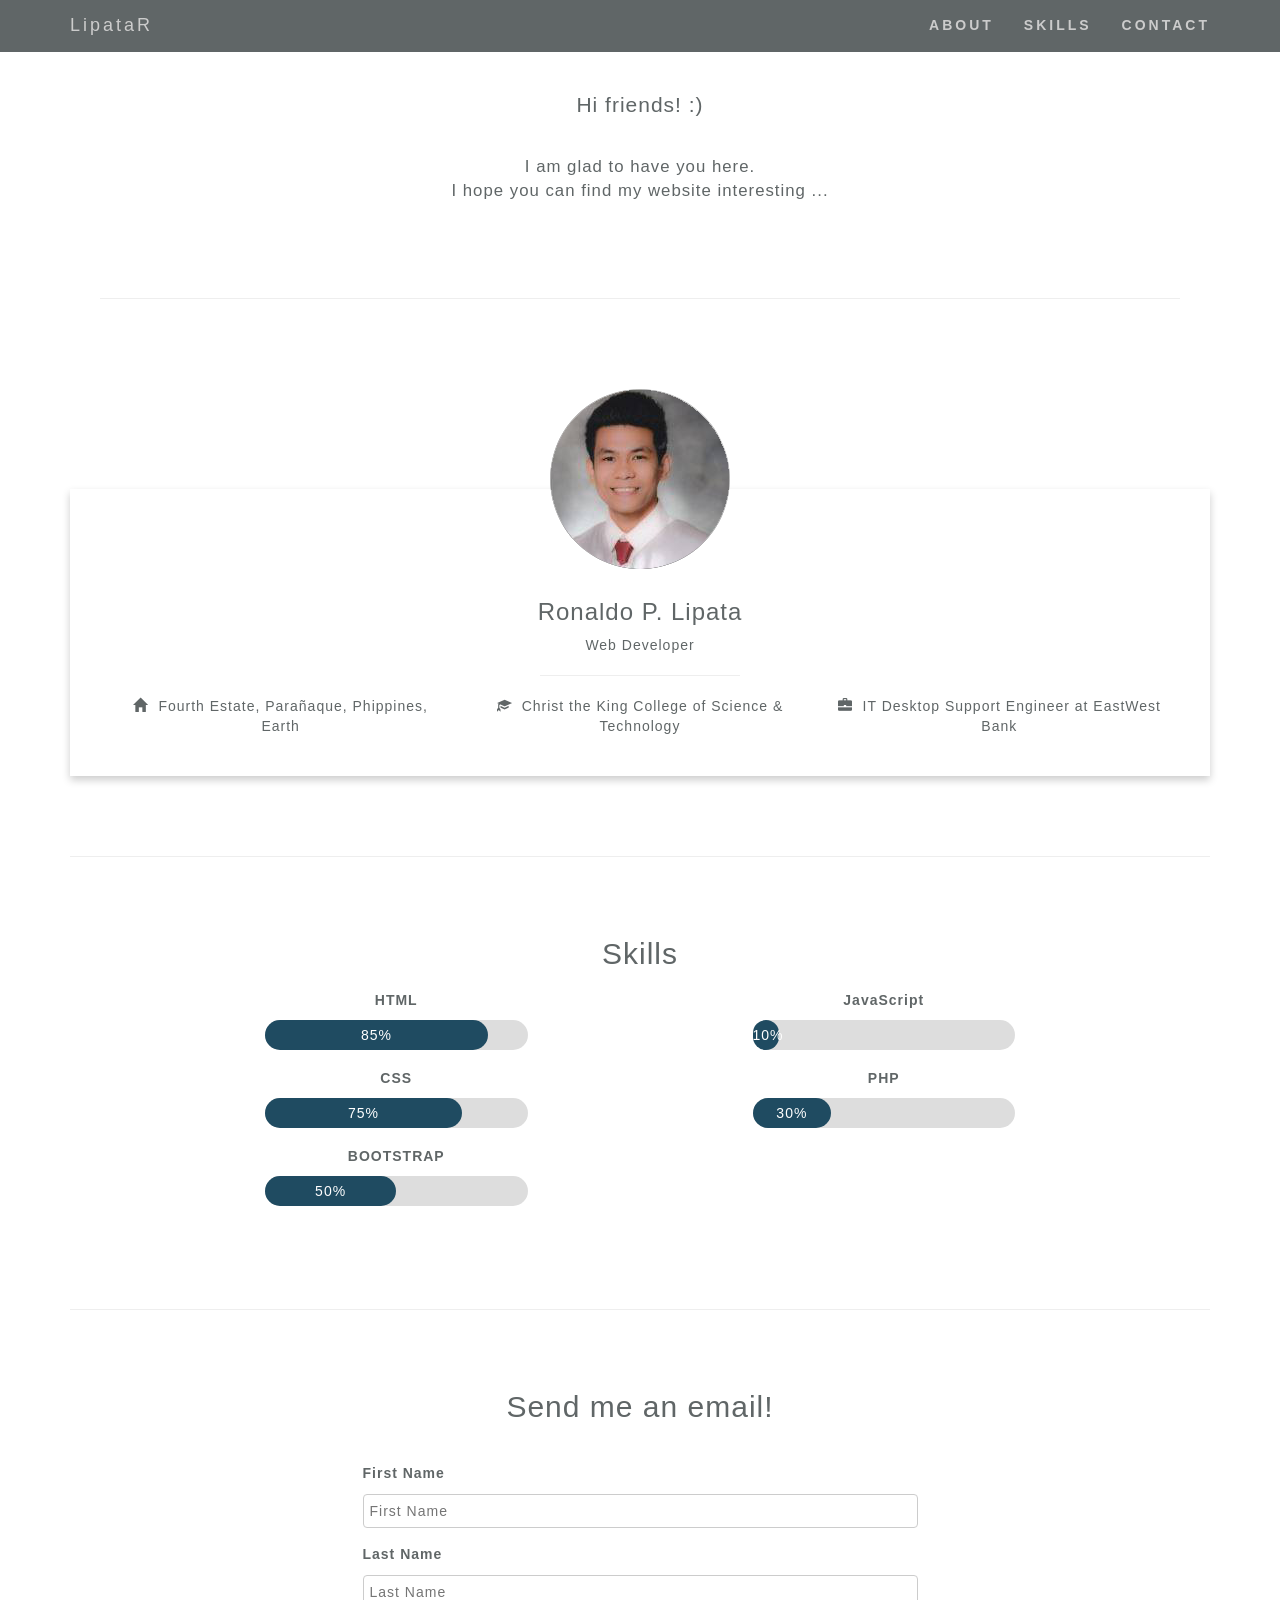
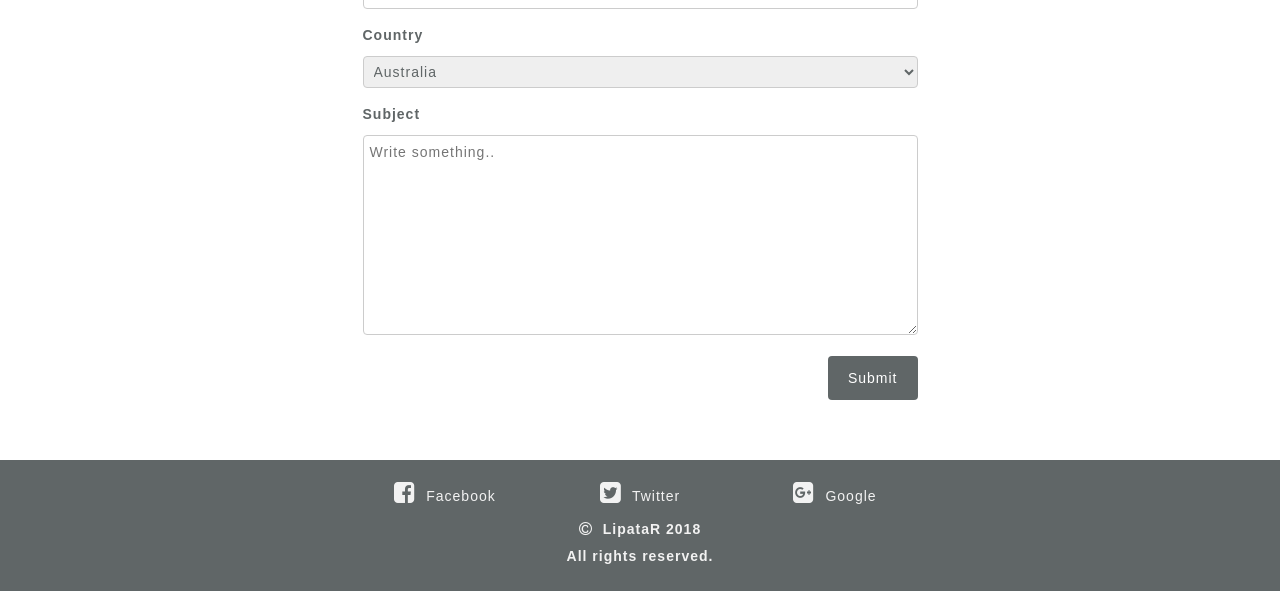
<file: index.html>
﻿<!DOCTYPE html>
<html>
<head>
  <meta charset="UTF-8">
  <meta name="viewport" content="width=device-width, initial-scale=1.0">
  <link rel="stylesheet" href="https://maxcdn.bootstrapcdn.com/bootstrap/3.3.7/css/bootstrap.min.css">
  <script src="https://ajax.googleapis.com/ajax/libs/jquery/3.3.1/jquery.min.js"></script>
  <script src="https://maxcdn.bootstrapcdn.com/bootstrap/3.3.7/js/bootstrap.min.js"></script>
  <link rel="stylesheet" href="https://cdnjs.cloudflare.com/ajax/libs/font-awesome/4.7.0/css/font-awesome.min.css">
  <link rel="stylesheet" href="css/style.css">
  <link rel="stylesheet" href="css/animation.css">
  <title>Lipata R</title>
</head>
<body>

<!--Nav-->
<!-- <body data-spy="scroll" data-target=".navbar" data-offset="60"> -->
<div class="container">

  <nav class="navbar navbar-default navbar-fixed-top">
    <div class="container" id="nav">
      <div class="navbar-header">
        <button type="button" class="navbar-toggle" data-toggle="collapse" data-target="#myNavbar">
          <span class="icon-bar"></span>
          <span class="icon-bar"></span>
          <span class="icon-bar"></span>
        </button>
        <a class="navbar-brand" href="#about" id="logo-ron">LipataR</a>
      </div>
      <div class="collapse navbar-collapse" id="myNavbar">
        <ul class="nav navbar-nav navbar-right">
          <li><a href="#about">ABOUT</a></li>
          <li><a href="#skills">SKILLS</a></li>
          <li><a href="#contact">CONTACT</a></li>
        </ul>
      </div>
    </div>
  </nav>

<!--Intro-->
  <div class="container-fluid text-center" id="intro">
	<div class="col-sm-12">
	  <div class="jumbotron text-center">
		 <p style="font-size: 1.5em;">Hi friends! :)</p><br>
		 <p style="font-size: 1.2em;">I am glad to have you here.<br>I hope you can find my website interesting ...</p>
	  </div>
	  <hr>
	</div>
  </div>

<!--About-->
	<div class="container-fluid text-center" id="about">
		<div class="row">
			<div class="col-sm-12">
				<div class="card">
					<img src="img/ron-icon.png">
					<div class="about-name">
						<h3>Ronaldo P. Lipata</h3>
						<p>Web Developer</p>
						<hr style="width: 200px;">
      			<div class="container-fluid" id="about-details">
      				<div class="col-sm-4">
      					<p><span class="glyphicon glyphicon-home"></span>Fourth Estate, Parañaque, Phippines, Earth</p>
      				</div>
      				<div class="col-sm-4">
      					<p><span class="glyphicon glyphicon-education"></span>Christ the King College of Science & Technology</p>
      				</div>
      				<div class="col-sm-4">
      					<p><span class="glyphicon glyphicon-briefcase"></span>IT Desktop Support Engineer at EastWest Bank</p>
      				</div>
      			</div>
					</div>
				</div>
			</div>
		</div>
	</div>

  <hr>

<!--Skills-->
	<div class="container-fluid text-center slideanim" id="skills">
	  <h2>Skills</h2>
		<div class="row">
			<div class="col-sm-2">
			</div>
			<div class="col-sm-3 skills-progress">
				<p>HTML</p>
				<div id="progress">
					<div id="html">85%</div>
				</div>
				<p>CSS</p>
				<div id="progress">
					<div id="css">75%</div>
				</div>
				<p>BOOTSTRAP</p>
				<div id="progress">
					<div id="bootstrap">50%</div>
				</div>
			</div>
			<div class="col-sm-2">
			</div>
			<div class="col-sm-3 skills-progress">
			  <p>JavaScript</p>
				<div id="progress">
					<div id="javascript">10%</div>
				</div>
				<p>PHP</p>
        <div id="progress">
					<div id="php">30%</div>
				</div>
			</div>
			<div class="col-sm-2">
			</div>
		</div>
	</div>

  <hr>

<!--Contact-->
	<div class="container-fluid text-center slideanim" id="contact">
		<div class="row">
  		<h2>Send me an email!</h2>
  		<div class="col-sm-3">
  		</div>
  		<div class="col-sm-6">
  	  	<form action="/action_page.php">
  			  <label for="fname">First Name</label>
  			  <input type="text" id="fname" name="firstname" placeholder="First Name">
          <label for="lname">Last Name</label>
  				<input type="text" id="lname" name="lastname" placeholder="Last Name">
  				<label for="country">Country</label>
  					<select id="country" name="country">
  					  <option value="australia">Australia</option>
  					  <option value="canada">Canada</option>
  					  <option value="usa">USA</option>
  					</select>
        	<label for="subject">Subject</label>
  					<textarea id="subject" name="subject" placeholder="Write something.." style="height:200px"></textarea>
          <input type="submit" value="Submit">
  			</form>
  		</div>
  		<div class="col-sm-3">
  		</div>
		</div>
	</div>

</div>

<!--Footer-->
  <footer class="container-fluid text-center">
    <div class="container">
      <div class="row">
        <div class="col-sm-3">
        </div>
        <div class="col-sm-2">
          <a href="https://web.facebook.com/odlanor" target="_blank"><i class="fa">&#xf082;</i>Facebook</a>
        </div>
        <div class="col-sm-2">
          <a href="#"><i class="fa">&#xf081;</i>Twitter</a>
        </div>
        <div class="col-sm-2">
          <a href="https://plus.google.com/u/0/110355397116314618491" target="_blank"><i class="fa">&#xf0d4;</i>Google</a><br>
        </div>
        <div class="col-sm-3">
        </div>
      </div>
    </div>
    <label><i style="font-size:15px" class="fa">&#xf1f9;</i>LipataR 2018</label><br>
    <label>All rights reserved.</label>
  </footer>

<!--JS-->
<script>
  $(document).ready(function(){
  // Add smooth scrolling to all links in navbar + footer link
  $(".navbar a").on('click', function(event) {
    // Make sure this.hash has a value before overriding default behavior
    if (this.hash !== "") {
      // Prevent default anchor click behavior
      event.preventDefault();

      // Store hash
      var hash = this.hash;

      // Using jQuery's animate() method to add smooth page scroll
      // The optional number (900) specifies the number of milliseconds it takes to scroll to the specified area
      $('html, body').animate({
        scrollTop: $(hash).offset().top
      }, 900, function(){

        // Add hash (#) to URL when done scrolling (default click behavior)
        window.location.hash = hash;
      });
    } // End if
  });

    $(window).scroll(function() {
      $(".slideanim").each(function(){
        var pos = $(this).offset().top;

        var winTop = $(window).scrollTop();
          if (pos < winTop + 600) {
            $(this).addClass("slide");
          }
      });
    });
  })


  // Automaticaly close the navbar after anchor link was clicked
  $('.navbar-collapse ul li a').click(function(){
  $('.navbar-toggle:visible').click();
  });

</script>

</body>
</html>
</file>
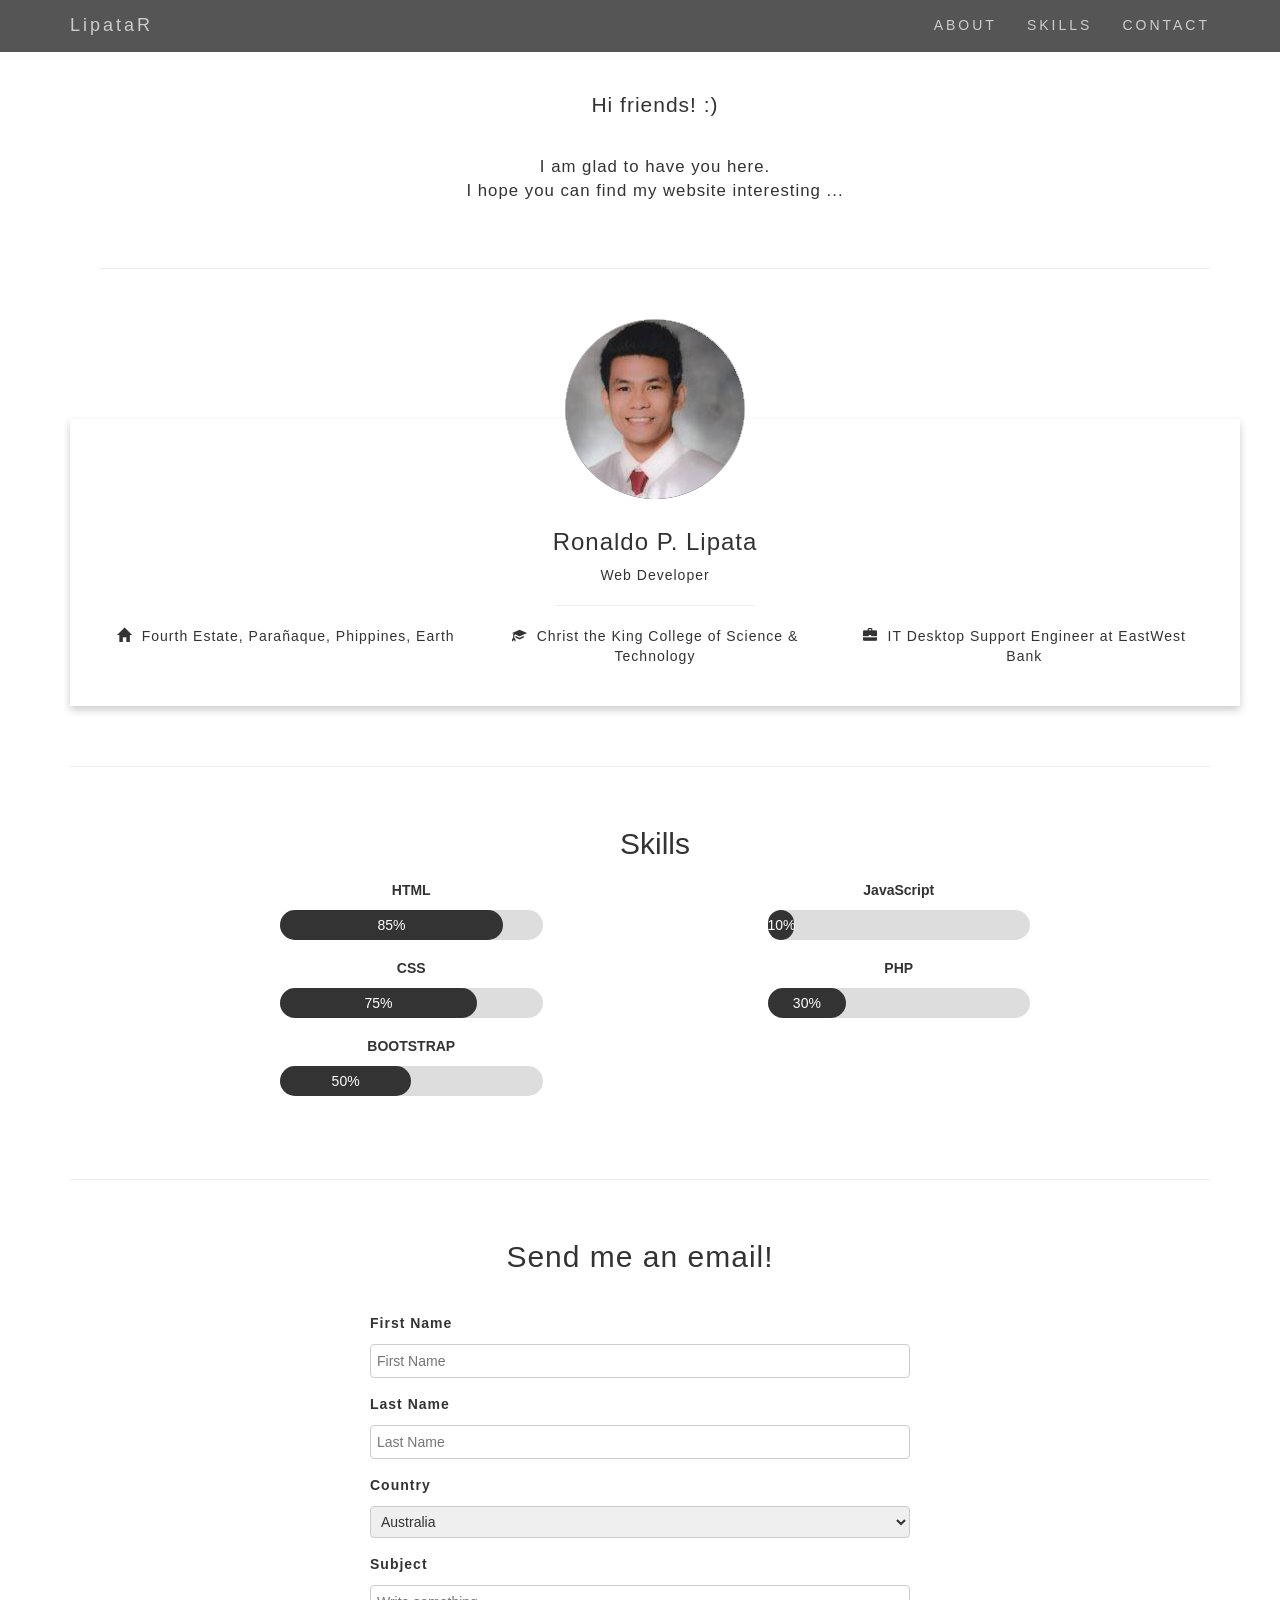
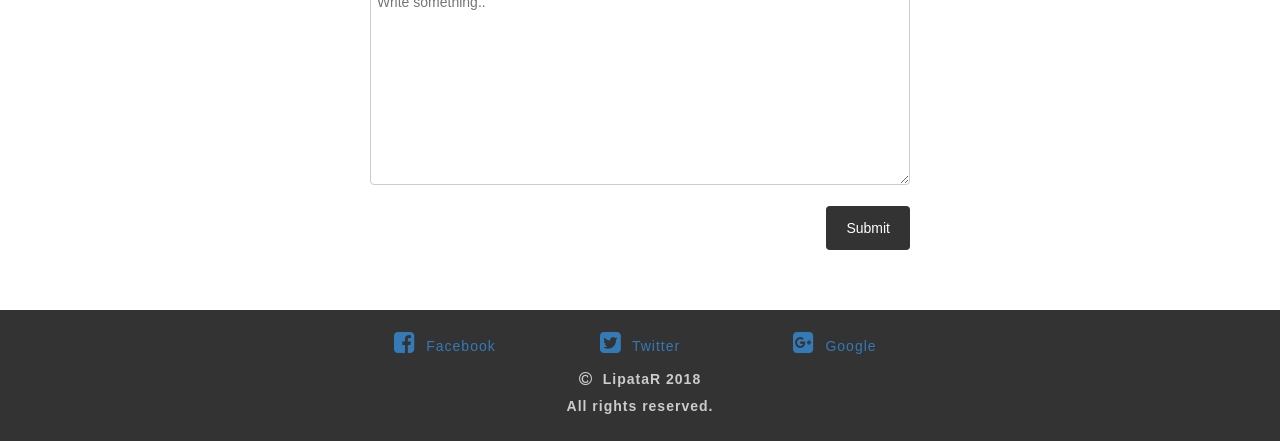
<file: Portfolio/index.html>
<!DOCTYPE html>
<html>
<head>
  <meta charset="UTF-8">
  <meta name="viewport" content="width=device-width, initial-scale=1.0">
  <link rel="stylesheet" href="https://maxcdn.bootstrapcdn.com/bootstrap/3.3.7/css/bootstrap.min.css">
  <script src="https://ajax.googleapis.com/ajax/libs/jquery/3.3.1/jquery.min.js"></script>
  <script src="https://maxcdn.bootstrapcdn.com/bootstrap/3.3.7/js/bootstrap.min.js"></script>
  <link rel="stylesheet" href="https://cdnjs.cloudflare.com/ajax/libs/font-awesome/4.7.0/css/font-awesome.min.css">
  <link rel="stylesheet" href="style.css">
  <title>Lipata R</title>
</head>
<body>

<!--Nav-->
<!-- <body data-spy="scroll" data-target=".navbar" data-offset="60"> -->
<div class="container">

  <nav class="navbar navbar-default navbar-fixed-top">
    <div class="container" id="nav">
      <div class="navbar-header">
        <button type="button" class="navbar-toggle" data-toggle="collapse" data-target="#myNavbar">
          <span class="icon-bar"></span>
          <span class="icon-bar"></span>
          <span class="icon-bar"></span>
        </button>
        <a class="navbar-brand" href="#about" id="logo-ron">LipataR</a>
      </div>
      <div class="collapse navbar-collapse" id="myNavbar">
        <ul class="nav navbar-nav navbar-right">
          <li><a href="#about">ABOUT</a></li>
          <li><a href="#skills">SKILLS</a></li>
          <li><a href="#contact">CONTACT</a></li>
        </ul>
      </div>
    </div>
  </nav>

<!--Intro-->
  <div class="container text-center">
	<div class="col-sm-12">
	  <div class="jumbotron text-center">
		 <p style="font-size: 1.5em;">Hi friends! :)</p><br>
		 <p style="font-size: 1.2em;">I am glad to have you here.<br>I hope you can find my website interesting ...</p>
	  </div>
	  <hr>
	</div>
  </div>

<!--About-->
	<div class="container text-center" id="about">
		<div class="row">
			<div class="col-sm-12">
				<div class="card">
					<img src="img/ron-icon.png">
					<div class="about-name">
						<h3>Ronaldo P. Lipata</h3>
						<p>Web Developer</p>
						<hr style="width: 200px;">
      			<div class="container-fluid" id="about-details">
      				<div class="col-sm-4">
      					<p><span class="glyphicon glyphicon-home"></span>Fourth Estate, Parañaque, Phippines, Earth</p>
      				</div>
      				<div class="col-sm-4">
      					<p><span class="glyphicon glyphicon-education"></span>Christ the King College of Science & Technology</p>
      				</div>
      				<div class="col-sm-4">
      					<p><span class="glyphicon glyphicon-briefcase"></span>IT Desktop Support Engineer at EastWest Bank</p>
      				</div>
      			</div>
					</div>
				</div>
			</div>
		</div>
	</div>

  <hr>

<!--Skills-->
	<div class="container text-center" id="skills">
	  <h2>Skills</h2>
		<div class="row">
			<div class="col-sm-2">
			</div>
			<div class="col-sm-3 skills-progress">
				<p>HTML</p>
				<div id="progress">
					<div id="html">85%</div>
				</div>
				<p>CSS</p>
				<div id="progress">
					<div id="css">75%</div>
				</div>
				<p>BOOTSTRAP</p>
				<div id="progress">
					<div id="bootstrap">50%</div>
				</div>
			</div>
			<div class="col-sm-2">
			</div>
			<div class="col-sm-3 skills-progress">
			  <p>JavaScript</p>
				<div id="progress">
					<div id="javascript">10%</div>
				</div>
				<p>PHP</p>
        <div id="progress">
					<div id="php">30%</div>
				</div>
			</div>
			<div class="col-sm-2">
			</div>
		</div>
	</div>

  <hr>

<!--Contact-->
	<div class="container-fluid text-center" id="contact">
		<div class="row">
  		<h2>Send me an email!</h2>
  		<div class="col-sm-3">
  		</div>
  		<div class="col-sm-6">
  	  	<form action="/action_page.php">
  			  <label for="fname">First Name</label>
  			  <input type="text" id="fname" name="firstname" placeholder="First Name">
          <label for="lname">Last Name</label>
  				<input type="text" id="lname" name="lastname" placeholder="Last Name">
  				<label for="country">Country</label>
  					<select id="country" name="country">
  					  <option value="australia">Australia</option>
  					  <option value="canada">Canada</option>
  					  <option value="usa">USA</option>
  					</select>
        	<label for="subject">Subject</label>
  					<textarea id="subject" name="subject" placeholder="Write something.." style="height:200px"></textarea>
          <input type="submit" value="Submit">
  			</form>
  		</div>
  		<div class="col-sm-3">
  		</div>
		</div>
	</div>

</div>

<!--Footer-->
  <footer class="container-fluid text-center">
    <div class="container">
      <div class="row">
        <div class="col-sm-3">
        </div>
        <div class="col-sm-2">
          <a href="#"><i class="fa">&#xf082;</i>Facebook</a>
        </div>
        <div class="col-sm-2">
          <a href="#"><i class="fa">&#xf081;</i>Twitter</a>
        </div>
        <div class="col-sm-2">
          <a href="#"><i class="fa">&#xf0d4;</i>Google</a><br>
        </div>
        <div class="col-sm-3">
        </div>
      </div>
    </div>
    <label><i style="font-size:15px" class="fa">&#xf1f9;</i>LipataR 2018</label><br>
    <label>All rights reserved.</label>
  </footer>

<!--JS-->
<script>
  $(document).ready(function(){
  // Add smooth scrolling to all links in navbar + footer link
  $(".navbar a").on('click', function(event) {
    // Make sure this.hash has a value before overriding default behavior
    if (this.hash !== "") {
      // Prevent default anchor click behavior
      event.preventDefault();

      // Store hash
      var hash = this.hash;

      // Using jQuery's animate() method to add smooth page scroll
      // The optional number (900) specifies the number of milliseconds it takes to scroll to the specified area
      $('html, body').animate({
        scrollTop: $(hash).offset().top
      }, 900, function(){

        // Add hash (#) to URL when done scrolling (default click behavior)
        window.location.hash = hash;
      });
    } // End if
  });

    $(window).scroll(function() {
      $(".slideanim").each(function(){
        var pos = $(this).offset().top;

        var winTop = $(window).scrollTop();
          if (pos < winTop + 600) {
            $(this).addClass("slide");
          }
      });
    });
  })

</script>

</body>
</html>
</file>
<file: css/style.css>
body {
  //background-color: black;
  font-family: Montserrat, sans-serif;
  color: #606667;
}

/*-----------------------------------------*/

.navbar {
  letter-spacing: 3px;
  background-color: #606667;
  border: 0;
}

.navbar-header {
	height: 52px;
}

#myNavbar ul li a {
  font-weight: bold;
}

#myNavbar ul li a, #logo-ron {
  color: #cccccc;
}

#myNavbar ul li a:hover {
  color: #f2f2f2;
  border-bottom: 2px solid #f2f2f2;
}

#logo-ron:hover {
	color: #f2f2f2;
}

/*-----------------------------------------*/

#intro {
  //min-height: 100vh;
}

.jumbotron {
	margin: 0;
	padding: 90px 8px 60px 8px;
	background-color: #fff;
	letter-spacing: 1px;
}

/*-----------------------------------------*/

#about {
  //background-color: #eee;
	padding: 170px 0 60px 0;
  letter-spacing: 1px;
}

.card {
  box-shadow: 0 4px 8px 0 rgba(0,0,0,0.2);
  transition: 0.3s;
	padding: 0;
}

.card:hover {
    box-shadow: 0 8px 16px 0 rgba(0,0,0,0.2);
}

.card img {
	margin-top: -100px;
}

.about-name {
    padding: 10px 16px 30px 16px;
}

.glyphicon {
	margin-right: 10px;
}

/*-----------------------------------------*/

#skills {
  padding: 60px 0;
  letter-spacing: 1px;
}

#skills h2 {
  margin: 0;
}

#skills .row {
  padding: 20px 0 5px 0;
}

.skills-progress p {
	font-weight: bold;
}

#progress {
  width: 100%;
  background-color: #ddd; margin: 0;
  margin: 8px 0 18px 0;
  border-radius: 15px;
}

#html {
  width: 85%;
  height: 30px;
  background-color: #1f4b61;
  line-height: 30px;
  color: white;
  border-radius: 15px;
}

#css {
  width: 75%;
  height: 30px;
  background-color: #1f4b61;
  line-height: 30px;
  color: white;
  border-radius: 15px;
}

#bootstrap {
  width: 50%;
  height: 30px;
  background-color: #1f4b61;
  line-height: 30px;
  color: white;
  border-radius: 15px;
}

#javascript {
  width: 10%;
  height: 30px;
  background-color: #1f4b61;
  line-height: 30px;
  color: white;
  border-radius: 15px;
}

#php {
  width: 30%;
  height: 30px;
  background-color: #1f4b61;
  line-height: 30px;
  color: white;
  border-radius: 15px;
}

/*-----------------------------------------*/

#contact {
  padding: 60px 0 60px 0;
	letter-spacing: 1px;
}

#contact h2 {
  margin: 0;
	padding-bottom: 40px;
}

input[type=text], select, textarea {
  width: 100%;
  padding: 6px;
  border: 1px solid #ccc;
  border-radius: 4px;
  box-sizing: border-box;
  margin-top: 6px;
  margin-bottom: 16px;
  resize: vertical;
  letter-spacing: 1px;
}

input[type=submit] {
  background-color: #606667;
  color: white;
  padding: 12px 20px;
  border: none;
  border-radius: 4px;
  cursor: pointer;
	float: right;
  letter-spacing: 1px;
}

input[type=submit]:hover {
  background-color: #606667;
  opacity: 0.7;
}

form label {
	float: left;
}

/*-----------------------------------------*/

footer {
	background-color: #606667;
	padding: 20px 0;
	letter-spacing: 1px;
	color: #f2f2f2;
  width: 100%;
}

footer .col-sm-2 {
  margin-bottom: 10px;
}

.col-sm-2 a {
  text-decoration: none;
  color: #f2f2f2;
}

.col-sm-2 a i {
  font-size:24px
}

.fa {
  padding: 0 10px 5px 0;
  color: #f2f2f2;
}

.fa:hover, .col-sm-2 a:hover {
  opacity: 0.7;
  color: #cccccc;
}

/*@media only screen and (max-width: 360px) {
	.col-sm-2 {
		text-align: left;
	}
}
</file>
<file: css/animation.css>
.slideanim {visibility:hidden;}

.slide {
    animation-name: slide;
    -webkit-animation-name: slide;
    animation-duration: 2s;
    -webkit-animation-duration: 2s;
    visibility: visible;
}

@keyframes slide {
0% {
  opacity: 0;
  transform: translateX(-70%);
}
100% {
  opacity: 1;
  transform: translateX(0%);
}
}

@-webkit-keyframes slide {
  0% {
    opacity: 0;
    -webkit-transform: translateX(-70%);
  }
  100% {
    opacity: 1;
    -webkit-transform: translateX(0%);
  }
}
</file>
<file: Portfolio/style.css>
body {
  //background-color: black;
  font-family: Montserrat, sans-serif;
}

.navbar {
  letter-spacing: 3px;
  background-color: #555;
  border: 0;
}

.navbar-header {
	height: 52px;
}

#myNavbar ul li a, #logo-ron {
  color: #cccccc;
}

#myNavbar ul li a:hover {
  color: #f2f2f2;
  border-bottom: 2px solid #f2f2f2;
}

#logo-ron:hover {
	color: #f2f2f2;
}

/*-----------------------------------------*/

.jumbotron {
	margin: 0;
	padding: 90px 8px 30px 8px;
	background-color: #fff;
	letter-spacing: 1px;
}

/*-----------------------------------------*/

#about {
  //background-color: #eee;
	padding: 130px 0 0 0;
  margin-bottom: 60px;
}

.card {
  box-shadow: 0 4px 8px 0 rgba(0,0,0,0.2);
  transition: 0.3s;
	//margin: 200px 0 100px 0;
	//background-color: gray;
	letter-spacing: 1px;
	padding: 0;
}

.card:hover {
    box-shadow: 0 8px 16px 0 rgba(0,0,0,0.2);
}

.card img {
	margin-top: -100px;
}

.about-name {
    padding: 10px 16px 30px 16px;
}

#about-details {
  //text-align: justify;
  //text-align: left;
  //background-color: gray;
}

.glyphicon {
	margin-right: 10px;
}

/*-----------------------------------------*/

#skills {
  margin: 60px 0;
}

#skills h2 {
  margin: 0;
}

#skills .row {
  padding: 20px 0 5px 0;
}

.skills-progress p {
	font-weight: bold;
}

#progress {
  width: 100%;
  background-color: #ddd; margin: 0;
  margin: 8px 0 18px 0;
  border-radius: 15px;
}

#html {
  width: 85%;
  height: 30px;
  background-color: #333333;
  line-height: 30px;
  color: white;
  border-radius: 15px;
}

#css {
  width: 75%;
  height: 30px;
  background-color: #333333;
  line-height: 30px;
  color: white;
  border-radius: 15px;
}

#bootstrap {
  width: 50%;
  height: 30px;
  background-color: #333333;
  line-height: 30px;
  color: white;
  border-radius: 15px;
}

#javascript {
  width: 10%;
  height: 30px;
  background-color: #333333;
  line-height: 30px;
  color: white;
  border-radius: 15px;
}

#php {
  width: 30%;
  height: 30px;
  background-color: #333333;
  line-height: 30px;
  color: white;
  border-radius: 15px;
}

/*-----------------------------------------*/

#contact {
  margin: 60px 0 60px 0;
  //background-color: #eee;
	letter-spacing: 1px;
}

#contact h2 {
  margin: 0;
	padding-bottom: 40px;
}

input[type=text], select, textarea {
  width: 100%;
  padding: 6px;
  border: 1px solid #ccc;
  border-radius: 4px;
  box-sizing: border-box;
  margin-top: 6px;
  margin-bottom: 16px;
  resize: vertical;
}

input[type=submit] {
  background-color: #333333;
  color: white;
  padding: 12px 20px;
  border: none;
  border-radius: 4px;
  cursor: pointer;
	float: right;
}

input[type=submit]:hover {
  background-color: #808080;
}

form label {
	float: left;
}

/*-----------------------------------------*/

footer {
	background-color: #333333;
	padding: 20px 0;
	letter-spacing: 1px;
	color: #cccccc;
  width: 100%;
}

footer .col-sm-2 {
  margin-bottom: 10px;
}

.col-sm-2 a {
  text-decoration: none;
}

.col-sm-2 a i {
  font-size:24px
}

.fa {
  padding: 0 10px 5px 0;
}

.fa:hover {
    opacity: 0.7;
}


/*@media only screen and (max-width: 360px) {
	.col-sm-2 {
		text-align: left;
	}
}
</file>
